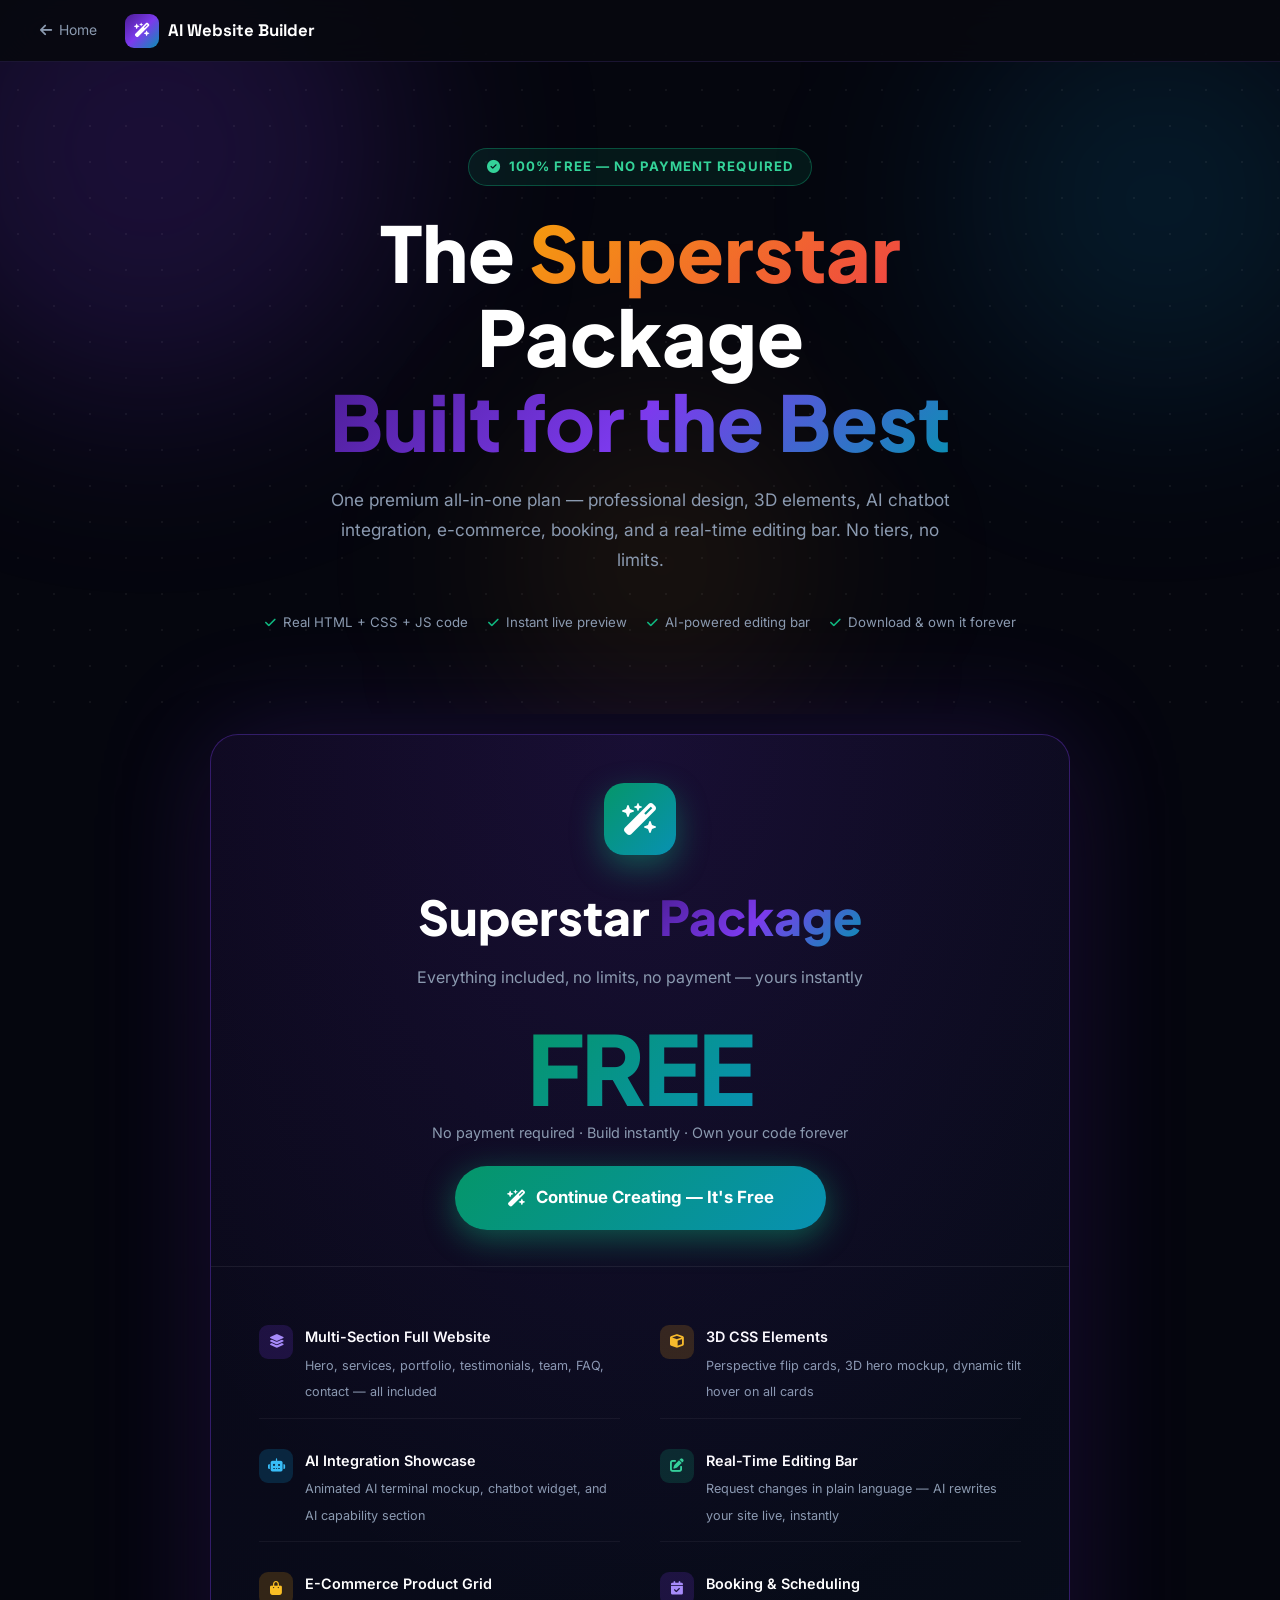
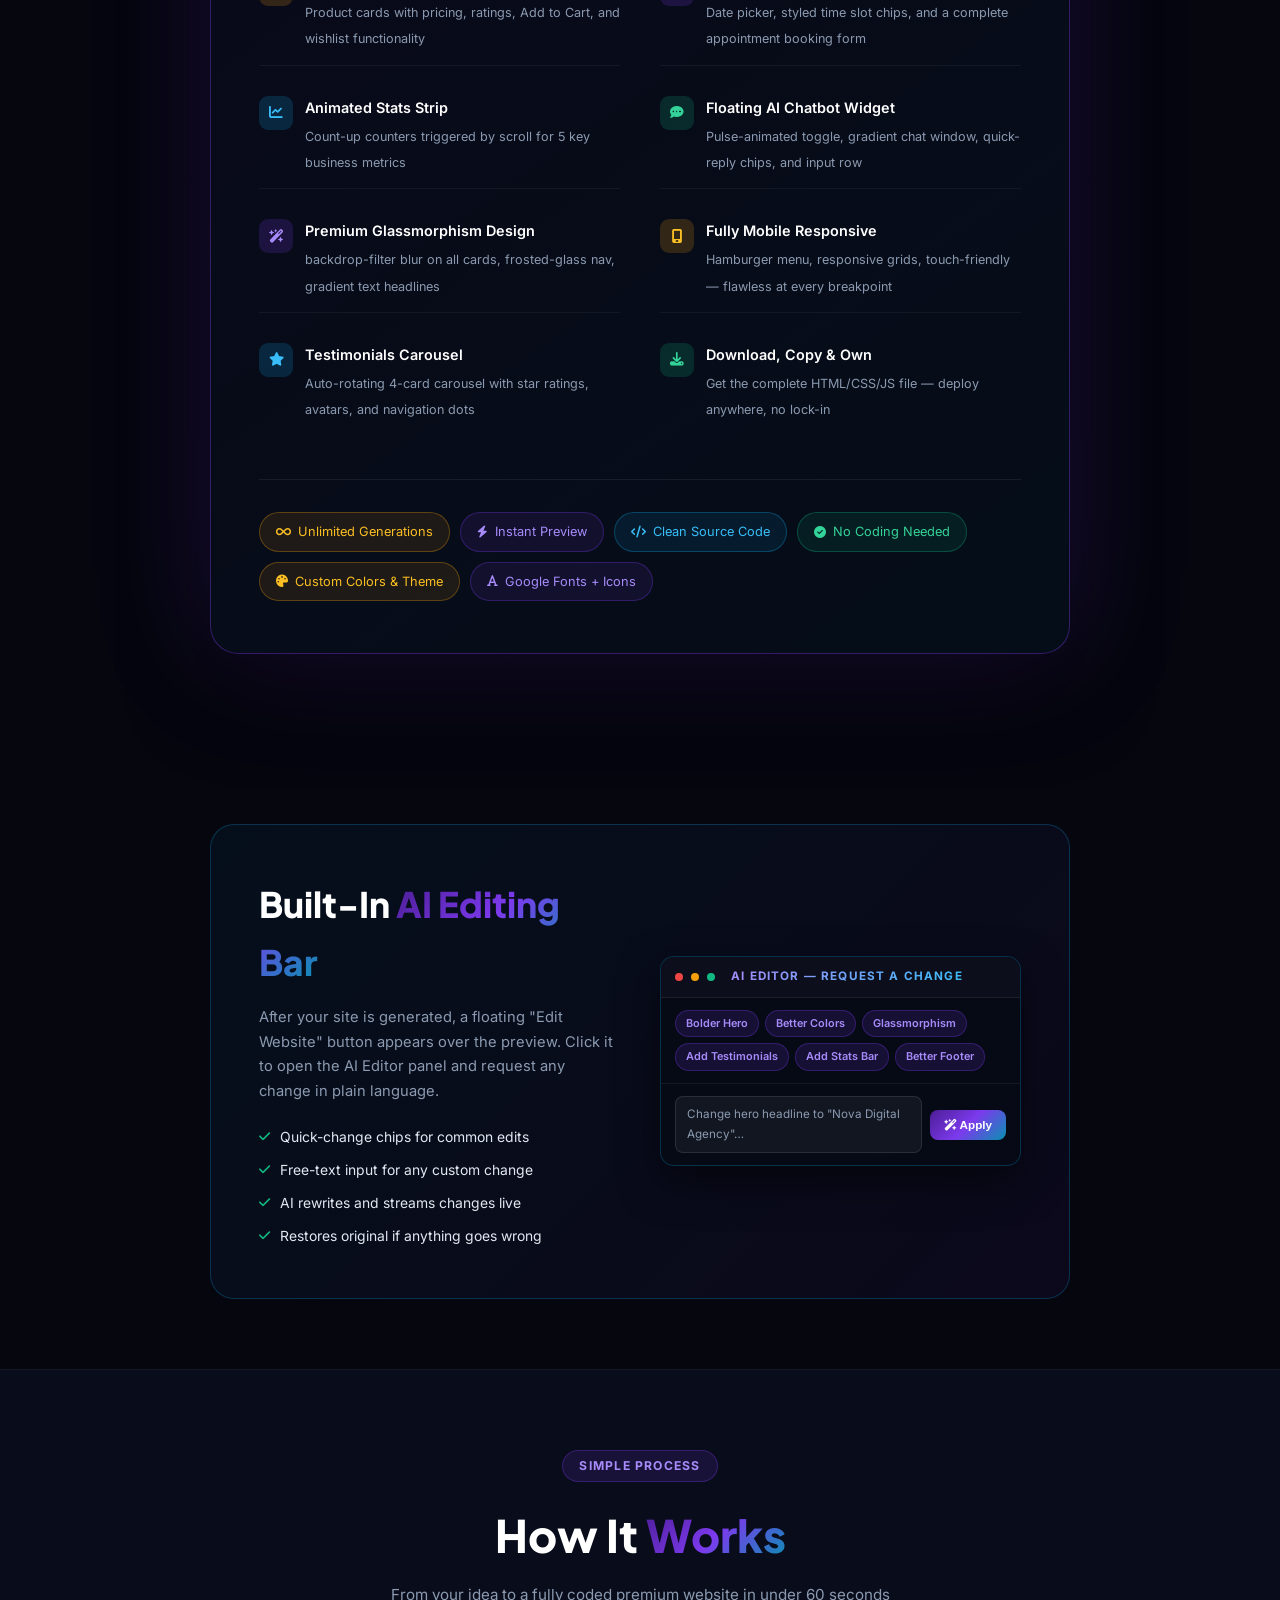
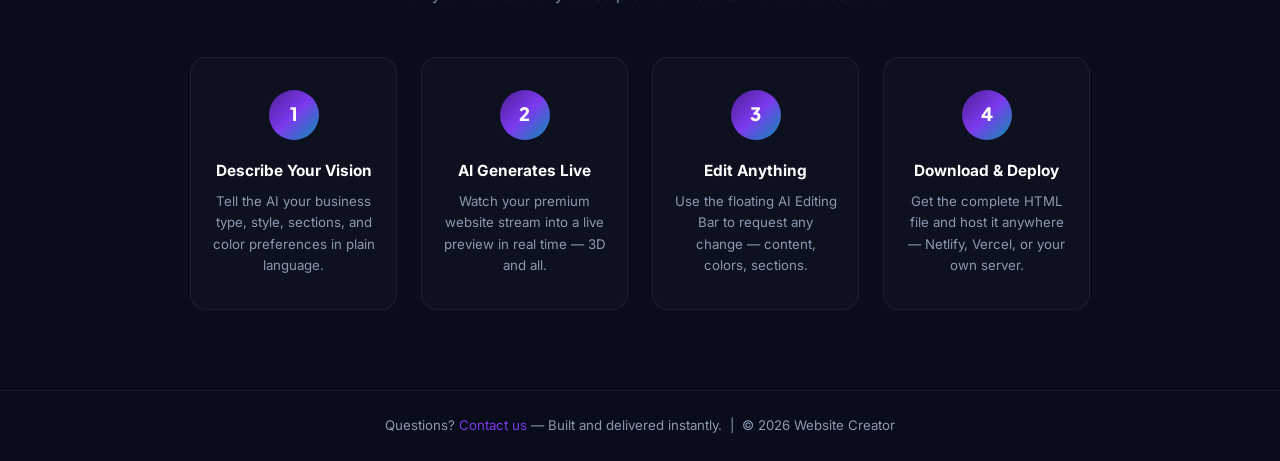
<file: build-pricing.html>
<!DOCTYPE html>
<html lang="en">
<head>
  <meta charset="UTF-8" />
  <meta name="viewport" content="width=device-width, initial-scale=1.0" />
  <title>Superstar Package – AI Website Builder</title>
  <link rel="stylesheet" href="style.css" />
  <link href="https://fonts.googleapis.com/css2?family=Inter:wght@300;400;500;600;700;800;900&family=Space+Grotesk:wght@400;500;600;700;800&family=Plus+Jakarta+Sans:wght@400;500;600;700;800;900&display=swap" rel="stylesheet" />
  <link rel="stylesheet" href="https://cdnjs.cloudflare.com/ajax/libs/font-awesome/6.5.0/css/all.min.css" />
  <style>
    :root {
      --bg:      #05060e;
      --bg2:     #090c1a;
      --card:    #0d1020;
      --border:  rgba(124,58,237,0.28);
      --primary: #7c3aed;
      --blue:    #0ea5e9;
      --green:   #10b981;
      --teal:    #06b6d4;
      --gold:    #f59e0b;
      --text:    #e2e8f0;
      --muted:   #8b9ab0;
      --white:   #fff;
      --grad:    linear-gradient(135deg, #4c1d95, #7c3aed, #0891b2);
      --grad-gold: linear-gradient(135deg, #f59e0b, #ef4444);
      --grad-free: linear-gradient(135deg, #059669, #0891b2);
      --radius:  16px;
      --tr:      0.25s cubic-bezier(0.4,0,0.2,1);
    }

    *, *::before, *::after { box-sizing: border-box; margin: 0; padding: 0; }
    html { scroll-behavior: smooth; }
    body {
      font-family: 'Inter', sans-serif;
      background: var(--bg);
      color: var(--text);
      min-height: 100vh;
      overflow-x: hidden;
    }

    /* ===== TOP NAV ===== */
    .bp-nav {
      position: fixed; top: 0; left: 0; right: 0; z-index: 100;
      height: 62px;
      background: rgba(7,8,15,0.9);
      backdrop-filter: blur(20px);
      -webkit-backdrop-filter: blur(20px);
      border-bottom: 1px solid rgba(139,92,246,0.15);
      display: flex; align-items: center; padding: 0 28px; gap: 16px;
    }
    .bp-back {
      display: flex; align-items: center; gap: 7px;
      color: var(--muted); font-size: 0.87rem;
      text-decoration: none; padding: 6px 12px;
      border-radius: 8px; transition: var(--tr); flex-shrink: 0;
    }
    .bp-back:hover { background: rgba(255,255,255,0.07); color: var(--text); }
    .bp-nav-brand {
      display: flex; align-items: center; gap: 9px;
      font-family: 'Space Grotesk', sans-serif;
      font-weight: 700; font-size: 1.05rem; color: var(--white);
      margin-right: auto;
    }
    .bp-brand-chip {
      width: 34px; height: 34px; border-radius: 9px;
      background: var(--grad);
      display: flex; align-items: center; justify-content: center;
      font-size: 0.9rem; color: #fff; flex-shrink: 0;
    }

    /* ===== HERO ===== */
    .bp-hero {
      padding: 148px 24px 80px;
      text-align: center;
      position: relative; overflow: hidden;
    }
    .bp-hero-orb {
      position: absolute; border-radius: 50%;
      filter: blur(100px); pointer-events: none;
    }
    .bp-hero-orb.a { width: 500px; height: 500px; background: rgba(124,58,237,0.18); top: -100px; left: -100px; animation: orb1 10s ease-in-out infinite; }
    .bp-hero-orb.b { width: 400px; height: 400px; background: rgba(14,165,233,0.13); top: 0; right: -80px; animation: orb2 13s ease-in-out infinite; }
    .bp-hero-orb.c { width: 300px; height: 300px; background: rgba(245,158,11,0.1); bottom: 0; left: 40%; animation: orb3 9s ease-in-out infinite; }
    @keyframes orb1 { 0%,100% { transform: translate(0,0) scale(1); } 50% { transform: translate(40px,30px) scale(1.1); } }
    @keyframes orb2 { 0%,100% { transform: translate(0,0) scale(1); } 50% { transform: translate(-30px,20px) scale(1.08); } }
    @keyframes orb3 { 0%,100% { transform: translate(0,0) scale(1); } 50% { transform: translate(20px,-25px) scale(1.05); } }

    .bp-hero-dot-grid {
      position: absolute; inset: 0; pointer-events: none;
      background-image: radial-gradient(circle, rgba(255,255,255,0.05) 1px, transparent 1px);
      background-size: 36px 36px;
    }
    .bp-hero-inner { position: relative; z-index: 2; max-width: 860px; margin: 0 auto; }

    .bp-tag {
      display: inline-flex; align-items: center; gap: 8px;
      background: rgba(16,185,129,0.1);
      border: 1px solid rgba(16,185,129,0.35);
      color: #34d399; border-radius: 50px;
      padding: 7px 18px; font-size: 0.82rem; font-weight: 700;
      text-transform: uppercase; letter-spacing: 0.08em;
      margin-bottom: 24px;
    }
    .bp-hero h1 {
      font-family: 'Plus Jakarta Sans', sans-serif;
      font-size: clamp(2.6rem, 6vw, 5rem);
      font-weight: 800; line-height: 1.1;
      color: var(--white); margin-bottom: 22px;
    }
    .bp-grad-text {
      background: var(--grad);
      -webkit-background-clip: text; -webkit-text-fill-color: transparent; background-clip: text;
    }
    .bp-gold-text {
      background: var(--grad-gold);
      -webkit-background-clip: text; -webkit-text-fill-color: transparent; background-clip: text;
    }
    .bp-hero p {
      color: var(--muted); font-size: 1.08rem; max-width: 620px;
      margin: 0 auto 38px; line-height: 1.72;
    }
    .bp-trust-row {
      display: flex; align-items: center; justify-content: center;
      gap: 20px; flex-wrap: wrap;
    }
    .bp-trust-item {
      display: flex; align-items: center; gap: 7px;
      font-size: 0.83rem; color: var(--muted);
    }
    .bp-trust-item i { color: var(--green); font-size: 0.76rem; }

    /* ===== SINGLE PLAN CARD ===== */
    .bp-plan-section { padding: 20px 24px 100px; }
    .bp-plan-wrap {
      max-width: 860px; margin: 0 auto;
      background: linear-gradient(145deg, rgba(76,29,149,0.1), rgba(8,145,178,0.06));
      border: 1px solid rgba(124,58,237,0.38);
      border-radius: 28px; overflow: hidden;
      box-shadow: 0 0 120px rgba(124,58,237,0.2), 0 40px 80px rgba(0,0,0,0.6);
      position: relative;
    }
    .bp-plan-wrap::before {
      content: '';
      position: absolute; inset: 0;
      background: radial-gradient(ellipse 70% 60% at 50% 0%, rgba(124,58,237,0.12), transparent);
      pointer-events: none;
    }

    /* Plan header */
    .bp-plan-header {
      padding: 48px 48px 36px; text-align: center;
      border-bottom: 1px solid rgba(255,255,255,0.07);
      position: relative;
    }
    .bp-crown-badge {
      display: inline-flex; align-items: center; justify-content: center;
      width: 72px; height: 72px; border-radius: 20px;
      background: var(--grad-gold);
      font-size: 2rem; color: #fff; margin-bottom: 22px;
      box-shadow: 0 12px 32px rgba(245,158,11,0.45);
      animation: crownFloat 3.5s ease-in-out infinite;
    }
    @keyframes crownFloat {
      0%,100% { transform: translateY(0) rotate(-2deg); }
      50%      { transform: translateY(-8px) rotate(2deg); }
    }
    .bp-plan-header h2 {
      font-family: 'Plus Jakarta Sans', sans-serif;
      font-size: clamp(2rem, 4vw, 3rem);
      font-weight: 800; color: var(--white); margin-bottom: 8px;
    }
    .bp-plan-sub { color: var(--muted); font-size: 1rem; margin-bottom: 28px; }
    .bp-price-row {
      display: flex; align-items: flex-start; justify-content: center;
      gap: 4px; margin-bottom: 10px;
    }
    .bp-price-sym { font-size: 1.6rem; font-weight: 700; color: var(--white); margin-top: 12px; }
    .bp-price-num {
      font-family: 'Plus Jakarta Sans', sans-serif;
      font-size: clamp(3.8rem, 8vw, 6rem);
      font-weight: 800; line-height: 1;
      background: var(--grad-gold);
      -webkit-background-clip: text; -webkit-text-fill-color: transparent; background-clip: text;
    }
    .bp-price-note { color: var(--muted); font-size: 0.9rem; margin-bottom: 6px; }
    .bp-old-price {
      display: inline-flex; align-items: center; gap: 8px;
      font-size: 0.85rem; color: var(--muted); margin-bottom: 28px;
    }
    .bp-old-price s { color: #f87171; }
    .bp-old-price span {
      background: rgba(16,185,129,0.15); border: 1px solid rgba(16,185,129,0.3);
      color: var(--green); padding: 2px 10px; border-radius: 50px;
      font-size: 0.78rem; font-weight: 700;
    }

    /* CTA button */
    .bp-cta-btn {
      display: inline-flex; align-items: center; gap: 10px;
      padding: 18px 52px; border-radius: 50px;
      background: var(--grad);
      color: #fff; font-family: inherit; font-size: 1.05rem; font-weight: 700;
      text-decoration: none; border: none; cursor: pointer;
      box-shadow: 0 8px 32px rgba(124,58,237,0.5);
      transition: transform 0.22s ease, box-shadow 0.22s ease;
    }
    .bp-cta-btn:hover { transform: translateY(-3px); box-shadow: 0 16px 44px rgba(124,58,237,0.7); }
    .bp-cta-btn:active { transform: scale(0.97); }

    /* Features body */
    .bp-plan-body { padding: 44px 48px 52px; }
    .bp-feat-grid {
      display: grid; grid-template-columns: 1fr 1fr;
      gap: 16px 40px; margin-bottom: 44px;
    }
    .bp-feat {
      display: flex; align-items: flex-start; gap: 12px;
      padding: 14px 0;
      border-bottom: 1px solid rgba(255,255,255,0.05);
    }
    .bp-feat:last-child, .bp-feat:nth-last-child(2):nth-child(odd) { border-bottom: none; }
    .bp-feat-icon {
      width: 34px; height: 34px; border-radius: 9px; flex-shrink: 0;
      display: flex; align-items: center; justify-content: center;
      font-size: 0.85rem;
    }
    .bp-feat-icon.purple { background: rgba(124,58,237,0.18); color: #a78bfa; }
    .bp-feat-icon.blue   { background: rgba(14,165,233,0.18);  color: #38bdf8; }
    .bp-feat-icon.green  { background: rgba(16,185,129,0.18);  color: #34d399; }
    .bp-feat-icon.gold   { background: rgba(245,158,11,0.18);  color: #fbbf24; }
    .bp-feat-text strong { display: block; font-size: 0.9rem; color: var(--white); font-weight: 600; margin-bottom: 2px; }
    .bp-feat-text span   { font-size: 0.79rem; color: var(--muted); line-height: 1.5; }

    /* Highlight chips row */
    .bp-chips-row {
      display: flex; flex-wrap: wrap; gap: 10px;
      padding-top: 32px; border-top: 1px solid rgba(255,255,255,0.07);
    }
    .bp-chip {
      display: flex; align-items: center; gap: 7px;
      padding: 8px 16px; border-radius: 50px;
      background: rgba(255,255,255,0.05);
      border: 1px solid rgba(255,255,255,0.1);
      font-size: 0.8rem; color: var(--text);
    }
    .bp-chip i { font-size: 0.75rem; }
    .bp-chip.gold-chip { background: rgba(245,158,11,0.1); border-color: rgba(245,158,11,0.3); color: #fbbf24; }
    .bp-chip.purple-chip { background: rgba(124,58,237,0.1); border-color: rgba(124,58,237,0.3); color: #a78bfa; }
    .bp-chip.green-chip { background: rgba(16,185,129,0.1); border-color: rgba(16,185,129,0.3); color: #34d399; }
    .bp-chip.blue-chip { background: rgba(14,165,233,0.1); border-color: rgba(14,165,233,0.3); color: #38bdf8; }

    /* ===== HOW IT WORKS ===== */
    .bp-how {
      padding: 80px 24px;
      background: var(--bg2);
      border-top: 1px solid rgba(255,255,255,0.05);
    }
    .bp-section-tag {
      display: inline-block;
      background: rgba(124,58,237,0.14); border: 1px solid rgba(124,58,237,0.3);
      color: #a78bfa; border-radius: 50px;
      padding: 5px 16px; font-size: 0.76rem; font-weight: 700;
      text-transform: uppercase; letter-spacing: 0.1em; margin-bottom: 16px;
    }
    .bp-section-title {
      font-family: 'Plus Jakarta Sans', sans-serif;
      font-size: clamp(1.8rem, 4vw, 2.8rem);
      font-weight: 800; color: var(--white); margin-bottom: 10px; text-align: center;
    }
    .bp-section-sub { color: var(--muted); font-size: 0.95rem; text-align: center; margin-bottom: 50px; }
    .bp-how-grid {
      display: grid; grid-template-columns: repeat(4, 1fr);
      gap: 24px; max-width: 900px; margin: 0 auto;
    }
    .bp-how-card {
      text-align: center; padding: 32px 20px;
      background: rgba(255,255,255,0.02);
      border: 1px solid rgba(255,255,255,0.06);
      border-radius: 16px;
      transition: var(--tr);
    }
    .bp-how-card:hover { background: rgba(124,58,237,0.06); border-color: rgba(124,58,237,0.25); transform: translateY(-4px); }
    .bp-how-num {
      width: 50px; height: 50px; border-radius: 50%;
      background: var(--grad);
      display: flex; align-items: center; justify-content: center;
      font-family: 'Plus Jakarta Sans', sans-serif; font-weight: 800; font-size: 1.15rem;
      color: #fff; margin: 0 auto 18px;
    }
    .bp-how-card h4 { font-weight: 700; color: var(--white); margin-bottom: 8px; font-size: 0.96rem; }
    .bp-how-card p  { color: var(--muted); font-size: 0.83rem; line-height: 1.62; }

    /* ===== EDITING BAR CALLOUT ===== */
    .bp-editor-callout {
      padding: 70px 24px;
      background: var(--bg);
    }
    .bp-editor-inner {
      max-width: 860px; margin: 0 auto;
      background: linear-gradient(135deg, rgba(14,165,233,0.06), rgba(124,58,237,0.06));
      border: 1px solid rgba(14,165,233,0.25);
      border-radius: 24px; padding: 50px 48px;
      display: grid; grid-template-columns: 1fr 1fr; gap: 40px; align-items: center;
    }
    .bp-editor-left h3 {
      font-family: 'Plus Jakarta Sans', sans-serif;
      font-size: clamp(1.5rem, 3vw, 2.2rem);
      font-weight: 800; color: var(--white); margin-bottom: 14px;
    }
    .bp-editor-left p { color: var(--muted); font-size: 0.92rem; line-height: 1.68; margin-bottom: 22px; }
    .bp-editor-bullets { display: flex; flex-direction: column; gap: 10px; }
    .bp-editor-bullet {
      display: flex; align-items: center; gap: 10px;
      font-size: 0.87rem; color: var(--text);
    }
    .bp-editor-bullet i { color: var(--green); font-size: 0.8rem; flex-shrink: 0; }
    .bp-editor-mockup {
      background: rgba(5,10,20,0.8);
      border: 1px solid rgba(14,165,233,0.25);
      border-radius: 14px; overflow: hidden;
      box-shadow: 0 16px 40px rgba(0,0,0,0.5);
    }
    .bp-mock-bar {
      padding: 10px 14px;
      background: rgba(13,15,28,0.95);
      border-bottom: 1px solid rgba(255,255,255,0.07);
      display: flex; align-items: center; gap: 8px;
    }
    .bp-mock-bar-title {
      font-size: 0.73rem; font-weight: 700; text-transform: uppercase;
      letter-spacing: 0.1em;
      background: linear-gradient(135deg, #a78bfa, #38bdf8);
      -webkit-background-clip: text; -webkit-text-fill-color: transparent; background-clip: text;
    }
    .bp-mock-dot { width: 8px; height: 8px; border-radius: 50%; }
    .bp-mock-dot.r { background: #ef4444; }
    .bp-mock-dot.y { background: #f59e0b; }
    .bp-mock-dot.g { background: #10b981; }
    .bp-mock-chips {
      padding: 12px 14px; display: flex; flex-wrap: wrap; gap: 6px;
      border-bottom: 1px solid rgba(255,255,255,0.06);
    }
    .bp-mock-chip {
      background: rgba(124,58,237,0.15);
      border: 1px solid rgba(124,58,237,0.3);
      color: #a78bfa; padding: 4px 10px; border-radius: 50px;
      font-size: 0.68rem; font-weight: 600;
    }
    .bp-mock-input-row {
      padding: 12px 14px; display: flex; gap: 8px; align-items: center;
    }
    .bp-mock-input {
      flex: 1; background: rgba(255,255,255,0.05);
      border: 1px solid rgba(255,255,255,0.1);
      border-radius: 8px; padding: 8px 11px;
      font-size: 0.73rem; color: var(--muted);
    }
    .bp-mock-apply {
      background: var(--grad); border: none; border-radius: 8px;
      color: #fff; padding: 8px 14px; font-size: 0.73rem; font-weight: 700; cursor: pointer;
    }


    /* ===== FOOTER ===== */
    .bp-footer {
      background: var(--bg2);
      border-top: 1px solid rgba(255,255,255,0.06);
      padding: 24px; text-align: center;
      color: var(--muted); font-size: 0.83rem;
    }
    .bp-footer a { color: var(--primary); text-decoration: none; }
    .bp-footer a:hover { text-decoration: underline; }

    /* ===== RESPONSIVE ===== */
    @media (max-width: 860px) {
      .bp-plan-body { padding: 36px 28px 44px; }
      .bp-plan-header { padding: 40px 28px 30px; }
      .bp-feat-grid { grid-template-columns: 1fr; gap: 0; }
      .bp-feat { border-bottom: 1px solid rgba(255,255,255,0.05) !important; }
      .bp-how-grid { grid-template-columns: repeat(2, 1fr); }
      .bp-editor-inner { grid-template-columns: 1fr; }
    }
    @media (max-width: 540px) {
      .bp-plan-header { padding: 32px 20px 26px; }
      .bp-plan-body   { padding: 28px 20px 36px; }
      .bp-how-grid    { grid-template-columns: 1fr; max-width: 360px; }
      .bp-editor-inner { padding: 32px 24px; }
      .bp-cta-btn { padding: 16px 36px; font-size: 0.97rem; }
    }
  </style>
</head>
<body>

  <!-- NAV -->
  <nav class="bp-nav">
    <a href="index.html" class="bp-back">
      <i class="fas fa-arrow-left"></i> Home
    </a>
    <div class="bp-nav-brand">
      <div class="bp-brand-chip"><i class="fas fa-wand-magic-sparkles"></i></div>
      AI Website Builder
    </div>
  </nav>

  <!-- HERO -->
  <section class="bp-hero">
    <div class="bp-hero-orb a"></div>
    <div class="bp-hero-orb b"></div>
    <div class="bp-hero-orb c"></div>
    <div class="bp-hero-dot-grid"></div>
    <div class="bp-hero-inner">
      <div class="bp-tag">
        <i class="fas fa-check-circle"></i>
        100% Free — No Payment Required
      </div>
      <h1>
        The <span class="bp-gold-text">Superstar</span> Package<br>
        <span class="bp-grad-text">Built for the Best</span>
      </h1>
      <p>
        One premium all-in-one plan — professional design, 3D elements, AI chatbot integration, e-commerce, booking, and a real-time editing bar. No tiers, no limits.
      </p>
      <div class="bp-trust-row">
        <div class="bp-trust-item"><i class="fas fa-check"></i> Real HTML + CSS + JS code</div>
        <div class="bp-trust-item"><i class="fas fa-check"></i> Instant live preview</div>
        <div class="bp-trust-item"><i class="fas fa-check"></i> AI-powered editing bar</div>
        <div class="bp-trust-item"><i class="fas fa-check"></i> Download &amp; own it forever</div>
      </div>
    </div>
  </section>

  <!-- SINGLE PLAN CARD -->
  <section class="bp-plan-section">
    <div class="bp-plan-wrap">

      <!-- Header -->
      <div class="bp-plan-header">
        <div class="bp-crown-badge" style="background:var(--grad-free);box-shadow:0 12px 32px rgba(16,185,129,0.4);"><i class="fas fa-wand-magic-sparkles"></i></div>
        <h2>Superstar <span class="bp-grad-text">Package</span></h2>
        <p class="bp-plan-sub">Everything included, no limits, no payment — yours instantly</p>
        <div class="bp-price-row" style="margin-bottom:6px;">
          <span class="bp-price-num" style="background:var(--grad-free);-webkit-background-clip:text;-webkit-text-fill-color:transparent;background-clip:text;letter-spacing:-2px;">FREE</span>
        </div>
        <p class="bp-price-note">No payment required · Build instantly · Own your code forever</p>
        <a href="workspace.html" class="bp-cta-btn" style="background:var(--grad-free);box-shadow:0 8px 32px rgba(16,185,129,0.45);text-decoration:none;display:inline-flex;margin-top:16px;">
          <i class="fas fa-wand-magic-sparkles"></i>
          Continue Creating — It's Free
        </a>
      </div>

      <!-- Features grid -->
      <div class="bp-plan-body">
        <div class="bp-feat-grid">
          <div class="bp-feat">
            <div class="bp-feat-icon purple"><i class="fas fa-layer-group"></i></div>
            <div class="bp-feat-text">
              <strong>Multi-Section Full Website</strong>
              <span>Hero, services, portfolio, testimonials, team, FAQ, contact — all included</span>
            </div>
          </div>
          <div class="bp-feat">
            <div class="bp-feat-icon gold"><i class="fas fa-cube"></i></div>
            <div class="bp-feat-text">
              <strong>3D CSS Elements</strong>
              <span>Perspective flip cards, 3D hero mockup, dynamic tilt hover on all cards</span>
            </div>
          </div>
          <div class="bp-feat">
            <div class="bp-feat-icon blue"><i class="fas fa-robot"></i></div>
            <div class="bp-feat-text">
              <strong>AI Integration Showcase</strong>
              <span>Animated AI terminal mockup, chatbot widget, and AI capability section</span>
            </div>
          </div>
          <div class="bp-feat">
            <div class="bp-feat-icon green"><i class="fas fa-pen-to-square"></i></div>
            <div class="bp-feat-text">
              <strong>Real-Time Editing Bar</strong>
              <span>Request changes in plain language — AI rewrites your site live, instantly</span>
            </div>
          </div>
          <div class="bp-feat">
            <div class="bp-feat-icon gold"><i class="fas fa-bag-shopping"></i></div>
            <div class="bp-feat-text">
              <strong>E-Commerce Product Grid</strong>
              <span>Product cards with pricing, ratings, Add to Cart, and wishlist functionality</span>
            </div>
          </div>
          <div class="bp-feat">
            <div class="bp-feat-icon purple"><i class="fas fa-calendar-check"></i></div>
            <div class="bp-feat-text">
              <strong>Booking &amp; Scheduling</strong>
              <span>Date picker, styled time slot chips, and a complete appointment booking form</span>
            </div>
          </div>
          <div class="bp-feat">
            <div class="bp-feat-icon blue"><i class="fas fa-chart-line"></i></div>
            <div class="bp-feat-text">
              <strong>Animated Stats Strip</strong>
              <span>Count-up counters triggered by scroll for 5 key business metrics</span>
            </div>
          </div>
          <div class="bp-feat">
            <div class="bp-feat-icon green"><i class="fas fa-comment-dots"></i></div>
            <div class="bp-feat-text">
              <strong>Floating AI Chatbot Widget</strong>
              <span>Pulse-animated toggle, gradient chat window, quick-reply chips, and input row</span>
            </div>
          </div>
          <div class="bp-feat">
            <div class="bp-feat-icon purple"><i class="fas fa-wand-magic-sparkles"></i></div>
            <div class="bp-feat-text">
              <strong>Premium Glassmorphism Design</strong>
              <span>backdrop-filter blur on all cards, frosted-glass nav, gradient text headlines</span>
            </div>
          </div>
          <div class="bp-feat">
            <div class="bp-feat-icon gold"><i class="fas fa-mobile-screen"></i></div>
            <div class="bp-feat-text">
              <strong>Fully Mobile Responsive</strong>
              <span>Hamburger menu, responsive grids, touch-friendly — flawless at every breakpoint</span>
            </div>
          </div>
          <div class="bp-feat">
            <div class="bp-feat-icon blue"><i class="fas fa-star"></i></div>
            <div class="bp-feat-text">
              <strong>Testimonials Carousel</strong>
              <span>Auto-rotating 4-card carousel with star ratings, avatars, and navigation dots</span>
            </div>
          </div>
          <div class="bp-feat">
            <div class="bp-feat-icon green"><i class="fas fa-download"></i></div>
            <div class="bp-feat-text">
              <strong>Download, Copy &amp; Own</strong>
              <span>Get the complete HTML/CSS/JS file — deploy anywhere, no lock-in</span>
            </div>
          </div>
        </div>

        <!-- Highlight chips -->
        <div class="bp-chips-row">
          <div class="bp-chip gold-chip"><i class="fas fa-infinity"></i> Unlimited Generations</div>
          <div class="bp-chip purple-chip"><i class="fas fa-bolt"></i> Instant Preview</div>
          <div class="bp-chip blue-chip"><i class="fas fa-code"></i> Clean Source Code</div>
          <div class="bp-chip green-chip"><i class="fas fa-check-circle"></i> No Coding Needed</div>
          <div class="bp-chip gold-chip"><i class="fas fa-palette"></i> Custom Colors &amp; Theme</div>
          <div class="bp-chip purple-chip"><i class="fas fa-font"></i> Google Fonts + Icons</div>
        </div>
      </div>

    </div><!-- /plan-wrap -->
  </section>

  <!-- EDITING BAR CALLOUT -->
  <section class="bp-editor-callout">
    <div class="bp-editor-inner">
      <div class="bp-editor-left">
        <h3>Built-In <span class="bp-grad-text">AI Editing Bar</span></h3>
        <p>
          After your site is generated, a floating "Edit Website" button appears over the preview.
          Click it to open the AI Editor panel and request any change in plain language.
        </p>
        <div class="bp-editor-bullets">
          <div class="bp-editor-bullet"><i class="fas fa-check"></i> Quick-change chips for common edits</div>
          <div class="bp-editor-bullet"><i class="fas fa-check"></i> Free-text input for any custom change</div>
          <div class="bp-editor-bullet"><i class="fas fa-check"></i> AI rewrites and streams changes live</div>
          <div class="bp-editor-bullet"><i class="fas fa-check"></i> Restores original if anything goes wrong</div>
        </div>
      </div>
      <div class="bp-editor-right">
        <div class="bp-editor-mockup">
          <div class="bp-mock-bar">
            <div class="bp-mock-dot r"></div>
            <div class="bp-mock-dot y"></div>
            <div class="bp-mock-dot g"></div>
            <span class="bp-mock-bar-title" style="margin-left:8px;">AI Editor — Request a Change</span>
          </div>
          <div class="bp-mock-chips">
            <div class="bp-mock-chip">Bolder Hero</div>
            <div class="bp-mock-chip">Better Colors</div>
            <div class="bp-mock-chip">Glassmorphism</div>
            <div class="bp-mock-chip">Add Testimonials</div>
            <div class="bp-mock-chip">Add Stats Bar</div>
            <div class="bp-mock-chip">Better Footer</div>
          </div>
          <div class="bp-mock-input-row">
            <div class="bp-mock-input">Change hero headline to "Nova Digital Agency"…</div>
            <button class="bp-mock-apply"><i class="fas fa-wand-magic-sparkles"></i> Apply</button>
          </div>
        </div>
      </div>
    </div>
  </section>

  <!-- HOW IT WORKS -->
  <section class="bp-how">
    <div style="text-align:center">
      <div class="bp-section-tag">Simple Process</div>
      <h2 class="bp-section-title">How It <span class="bp-grad-text">Works</span></h2>
      <p class="bp-section-sub">From your idea to a fully coded premium website in under 60 seconds</p>
    </div>
    <div class="bp-how-grid">
      <div class="bp-how-card">
        <div class="bp-how-num">1</div>
        <h4>Describe Your Vision</h4>
        <p>Tell the AI your business type, style, sections, and color preferences in plain language.</p>
      </div>
      <div class="bp-how-card">
        <div class="bp-how-num">2</div>
        <h4>AI Generates Live</h4>
        <p>Watch your premium website stream into a live preview in real time — 3D and all.</p>
      </div>
      <div class="bp-how-card">
        <div class="bp-how-num">3</div>
        <h4>Edit Anything</h4>
        <p>Use the floating AI Editing Bar to request any change — content, colors, sections.</p>
      </div>
      <div class="bp-how-card">
        <div class="bp-how-num">4</div>
        <h4>Download &amp; Deploy</h4>
        <p>Get the complete HTML file and host it anywhere — Netlify, Vercel, or your own server.</p>
      </div>
    </div>
  </section>

  <!-- FOOTER -->
  <div class="bp-footer">
    <p>Questions? <a href="index.html#contact">Contact us</a> — Built and delivered instantly. &nbsp;|&nbsp; &copy; 2026 Website Creator</p>
  </div>


</body>
</html>
</file>
<file: style.css>
/* ========================================================
   PREMIUM CORPORATE DESIGN SYSTEM
   Palette: Deep Navy · Gold · Royal Blue
======================================================== */
*, *::before, *::after { box-sizing: border-box; margin: 0; padding: 0; }

:root {
  /* — Backgrounds — */
  --bg:    #06080f;
  --bg2:   #080d1b;
  --bg3:   #0b1120;
  --card:  #0f1829;

  /* — Brand — */
  --gold:       #c9a96e;
  --gold-lt:    #e4c89a;
  --gold-dark:  #a8854a;
  --blue:       #4f7ef7;
  --blue-lt:    #7fa3ff;
  --cyan:       #06b6d4;
  --green:      #22c55e;
  --red:        #ef4444;

  /* — Gradients — */
  --grad-gold:   linear-gradient(135deg, #c9a96e, #e4c89a);
  --grad-blue:   linear-gradient(135deg, #4f7ef7, #06b6d4);
  --grad-royal:  linear-gradient(135deg, #4f7ef7, #c9a96e);
  --grad-purple: linear-gradient(135deg, #7c3aed, #a78bfa);

  /* — Aliases (keep names that service pages reference) — */
  --primary:      #4f7ef7;
  --primary-dark: #3362e0;
  --accent:       #06b6d4;

  /* — Text — */
  --text:       #edf0f8;
  --text-muted: #7c8599;
  --white:      #ffffff;

  /* — Borders — */
  --border:       rgba(255,255,255,0.07);
  --border-gold:  rgba(201,169,110,0.2);
  --card-border:  rgba(255,255,255,0.07);

  /* — UI — */
  --radius:    18px;
  --radius-sm: 10px;
  --transition: 0.28s cubic-bezier(0.4,0,0.2,1);
  --shadow:     0 16px 48px rgba(0,0,0,0.5);
  --shadow-sm:  0 6px 20px rgba(0,0,0,0.35);
  --glow:       0 0 40px rgba(79,126,247,0.2);
  --glow-gold:  0 0 40px rgba(201,169,110,0.2);
}

html { scroll-behavior: smooth; font-size: 16px; }

body {
  font-family: 'Inter', sans-serif;
  background: var(--bg);
  color: var(--text);
  line-height: 1.65;
  overflow-x: hidden;
  -webkit-font-smoothing: antialiased;
  -moz-osx-font-smoothing: grayscale;
}

a { text-decoration: none; color: inherit; }
ul { list-style: none; }
img, video { max-width: 100%; display: block; }

.container {
  width: 100%;
  max-width: 1240px;
  margin: 0 auto;
  padding: 0 24px;
}

/* ===== GRADIENT TEXT ===== */
.gradient-text {
  background: var(--grad-royal);
  -webkit-background-clip: text;
  -webkit-text-fill-color: transparent;
  background-clip: text;
}
.gold-text {
  background: var(--grad-gold);
  -webkit-background-clip: text;
  -webkit-text-fill-color: transparent;
  background-clip: text;
}

/* ===== BUTTONS ===== */
.btn {
  display: inline-flex;
  align-items: center;
  gap: 9px;
  padding: 14px 30px;
  border-radius: 50px;
  font-weight: 700;
  font-size: 0.93rem;
  cursor: pointer;
  border: none;
  transition: var(--transition);
  text-decoration: none;
  white-space: nowrap;
  letter-spacing: 0.01em;
}
.btn:active { transform: scale(0.97) !important; }

.btn-primary {
  background: var(--grad-blue);
  color: var(--white);
  box-shadow: 0 6px 24px rgba(79,126,247,0.4);
}
.btn-primary:hover { transform: translateY(-2px); box-shadow: 0 10px 32px rgba(79,126,247,0.55); }

.btn-outline {
  background: transparent;
  color: var(--white);
  border: 1.5px solid rgba(255,255,255,0.25);
}
.btn-outline:hover { background: rgba(255,255,255,0.07); border-color: rgba(255,255,255,0.5); transform: translateY(-2px); }

.btn-gold {
  background: var(--grad-gold);
  color: #1a1000;
  font-weight: 800;
  box-shadow: 0 6px 24px rgba(201,169,110,0.45);
}
.btn-gold:hover { transform: translateY(-2px); box-shadow: 0 10px 32px rgba(201,169,110,0.6); }

.btn-full { width: 100%; justify-content: center; }

.btn-whatsapp {
  display: flex; align-items: center; justify-content: center; gap: 9px;
  background: #25d366; color: #fff; border: none;
  padding: 14px 28px; border-radius: 50px;
  font-size: 0.95rem; font-weight: 700; cursor: pointer;
  text-decoration: none;
  transition: transform 0.2s, box-shadow 0.2s;
  box-shadow: 0 5px 22px rgba(37,211,102,0.35);
  margin-top: 10px;
}
.btn-whatsapp:hover { background: #1ebe5d; transform: translateY(-2px); box-shadow: 0 10px 30px rgba(37,211,102,0.5); }

/* ===== FOLLOW WIDGET ===== */
.follow-widget {
  display: inline-flex; align-items: center; gap: 14px;
  background: rgba(255,255,255,0.04);
  border: 1px solid rgba(255,255,255,0.1);
  border-radius: 50px;
  padding: 10px 16px 10px 10px;
  backdrop-filter: blur(14px);
  margin-top: 24px;
  transition: border-color var(--transition), box-shadow var(--transition);
}
.follow-widget:hover { border-color: var(--border-gold); box-shadow: var(--glow-gold); }
.follow-avatar {
  width: 42px; height: 42px; border-radius: 50%;
  background: var(--grad-gold);
  display: flex; align-items: center; justify-content: center;
  font-size: 1rem; font-weight: 700; color: #1a1000; flex-shrink: 0;
}
.follow-info { display: flex; flex-direction: column; gap: 1px; }
.follow-name  { font-weight: 700; font-size: 0.88rem; color: var(--white); }
.follow-count { font-size: 0.76rem; color: var(--text-muted); }
.follow-count strong { color: var(--gold); font-weight: 700; }
.follow-btn {
  display: inline-flex; align-items: center; gap: 7px;
  padding: 9px 20px; border-radius: 50px;
  font-weight: 700; font-size: 0.85rem;
  cursor: pointer; border: 1.5px solid var(--gold);
  background: transparent; color: var(--gold);
  transition: all 0.3s cubic-bezier(0.4,0,0.2,1);
  white-space: nowrap; flex-shrink: 0;
}
.follow-btn:hover:not(.following) {
  background: var(--gold); color: #1a1000;
  transform: scale(1.04); box-shadow: 0 4px 18px rgba(201,169,110,0.5);
}
.follow-btn.following {
  background: var(--grad-gold);
  border-color: transparent; color: #1a1000;
  box-shadow: 0 4px 20px rgba(201,169,110,0.5); cursor: default;
}
@keyframes followPop { 0%{transform:scale(1)} 50%{transform:scale(1.12)} 100%{transform:scale(1)} }
.follow-btn.pop { animation: followPop 0.35s cubic-bezier(0.4,0,0.2,1); }
@media (max-width:480px) {
  .follow-widget { gap:10px; padding:8px 12px 8px 8px; }
  .follow-avatar { width:36px; height:36px; font-size:0.9rem; }
  .follow-btn { padding:8px 14px; font-size:0.8rem; }
}

/* ===== NAVBAR FOLLOW WIDGET ===== */
.nav-left { display: flex; align-items: center; gap: 14px; }
.nav-follow-widget {
  display: inline-flex; align-items: center; gap: 10px;
  background: rgba(255,255,255,0.04);
  border: 1px solid rgba(255,255,255,0.09);
  border-radius: 50px;
  padding: 5px 12px 5px 6px;
  backdrop-filter: blur(14px);
  transition: border-color var(--transition), box-shadow var(--transition);
}
.nav-follow-widget:hover { border-color: var(--border-gold); box-shadow: 0 0 20px rgba(201,169,110,0.1); }
.nav-follow-avatar {
  width: 28px; height: 28px; border-radius: 50%;
  background: var(--grad-gold);
  display: flex; align-items: center; justify-content: center;
  font-size: 0.6rem; font-weight: 800; color: #1a1000; flex-shrink: 0;
  font-family: 'Space Grotesk', sans-serif; letter-spacing: 0.3px;
}
.nav-follow-widget .follow-info { gap: 0; }
.nav-follow-widget .follow-name  { font-size: 0.78rem; }
.nav-follow-widget .follow-count { font-size: 0.68rem; }
.nav-follow-widget .follow-btn   { padding: 5px 13px; font-size: 0.77rem; }
@media (max-width:768px) {
  .nav-follow-widget .nav-follow-avatar { display:none; }
  .nav-follow-widget .follow-name { display:none; }
  .nav-follow-widget { padding:5px 10px; gap:7px; }
  .nav-follow-widget .follow-btn { padding:5px 11px; font-size:0.74rem; }
  .nav-left { gap:8px; }
}
@media (max-width:420px) {
  .nav-follow-widget { padding:4px 8px; gap:5px; }
  .nav-follow-widget .follow-count { font-size:0.63rem; }
  .nav-follow-widget .follow-btn { padding:4px 9px; font-size:0.7rem; gap:4px; }
  .nav-logo { font-size:1.05rem; }
  .logo-icon { width:34px; height:34px; font-size:0.7rem; }
}
@media (max-width:360px) {
  #followText { display:none; }
  .nav-follow-widget .follow-btn { padding:5px 9px; }
  .logo-text { display:none; }
}

/* ===== SECTION HEADER ===== */
.section-header { text-align: center; margin-bottom: 64px; }
.section-tag {
  display: inline-block;
  background: rgba(201,169,110,0.1);
  color: var(--gold);
  border: 1px solid rgba(201,169,110,0.28);
  border-radius: 50px;
  padding: 6px 20px;
  font-size: 0.75rem;
  font-weight: 700;
  letter-spacing: 0.14em;
  text-transform: uppercase;
  margin-bottom: 16px;
}
.section-title {
  font-family: 'Plus Jakarta Sans', 'Space Grotesk', sans-serif;
  font-size: clamp(2rem, 5vw, 3.2rem);
  font-weight: 800;
  margin-bottom: 16px;
  line-height: 1.15;
  color: var(--white);
}
.section-sub {
  color: var(--text-muted);
  font-size: 1rem;
  max-width: 540px;
  margin: 0 auto;
  line-height: 1.7;
}
.section-desc {
  color: var(--text-muted);
  font-size: 0.93rem;
  max-width: 760px;
  margin: 18px auto 0;
  line-height: 1.8;
  opacity: 0.9;
}

/* ===== NAVBAR ===== */
.navbar {
  position: fixed; top: 0; left: 0; right: 0; z-index: 1000;
  padding: 16px 0;
  background: transparent;
  transition: background var(--transition), backdrop-filter var(--transition), padding var(--transition), box-shadow var(--transition);
}
.navbar.scrolled {
  background: rgba(6,8,15,0.92);
  backdrop-filter: blur(24px);
  -webkit-backdrop-filter: blur(24px);
  box-shadow: 0 1px 0 rgba(255,255,255,0.06), 0 8px 32px rgba(0,0,0,0.5);
  padding: 10px 0;
}
.nav-container {
  display: flex; align-items: center;
  justify-content: space-between;
  padding: 0 24px;
  max-width: 1240px;
  margin: 0 auto;
}
.nav-logo {
  display: flex; align-items: center; gap: 10px;
  font-family: 'Plus Jakarta Sans', 'Space Grotesk', sans-serif;
  font-weight: 800; font-size: 1.22rem; color: var(--white);
}
.logo-icon {
  width: 38px; height: 38px;
  background: var(--grad-gold);
  border-radius: 10px;
  display: flex; align-items: center; justify-content: center;
  font-size: 0.78rem; font-weight: 800; color: #1a1000;
  font-family: 'Space Grotesk', sans-serif;
  letter-spacing: 0.5px; flex-shrink: 0;
}
.logo-text { letter-spacing: -0.3px; }
.logo-accent {
  background: var(--grad-gold);
  -webkit-background-clip: text; -webkit-text-fill-color: transparent; background-clip: text;
}
.nav-links { display: flex; align-items: center; gap: 4px; }
.nav-link {
  padding: 8px 16px; border-radius: 8px;
  font-size: 0.88rem; font-weight: 500;
  color: rgba(255,255,255,0.75); transition: var(--transition);
  letter-spacing: 0.01em;
}
.nav-link:hover { color: var(--white); background: rgba(255,255,255,0.07); }
.nav-link.active { color: var(--gold); }
.nav-cta {
  background: var(--grad-gold);
  color: #1a1000 !important;
  padding: 10px 22px;
  border-radius: 50px;
  font-weight: 800;
  font-size: 0.86rem;
  letter-spacing: 0.02em;
}
.nav-cta:hover {
  transform: translateY(-1px);
  box-shadow: 0 6px 20px rgba(201,169,110,0.45);
  background: var(--grad-gold) !important;
}
.nav-toggle {
  display: none; flex-direction: column; gap: 5px;
  cursor: pointer; background: none; border: none; padding: 6px;
}
.nav-toggle span {
  display: block; width: 24px; height: 2px;
  background: var(--white); border-radius: 2px; transition: var(--transition);
}
.nav-toggle.active span:nth-child(1) { transform: rotate(45deg) translate(5px,5px); }
.nav-toggle.active span:nth-child(2) { opacity: 0; }
.nav-toggle.active span:nth-child(3) { transform: rotate(-45deg) translate(5px,-5px); }

/* ===== HERO ===== */
.hero {
  position: relative; min-height: 100vh;
  display: flex; align-items: center; justify-content: center; overflow: hidden;
}
.hero-video-wrap {
  position: absolute; inset: 0; z-index: 0;
  background: linear-gradient(135deg, var(--bg) 0%, #0d1630 50%, var(--bg) 100%);
}
.hero-video { width: 100%; height: 100%; object-fit: cover; object-position: center; }
.hero-overlay {
  position: absolute; inset: 0;
  background:
    radial-gradient(ellipse at center, rgba(6,8,15,0.15) 0%, rgba(6,8,15,0.72) 70%),
    linear-gradient(to bottom, rgba(6,8,15,0.55) 0%, rgba(6,8,15,0.2) 50%, rgba(6,8,15,0.88) 100%);
}
.hero-content {
  position: relative; z-index: 1; text-align: center;
  padding: 110px 24px 90px; max-width: 880px; margin: 0 auto;
}
@keyframes heroFadeUp {
  from { opacity:0; transform:translateY(36px); }
  to   { opacity:1; transform:translateY(0); }
}
@keyframes heroFadeIn { from { opacity:0; } to { opacity:1; } }
.hero-badge   { animation: heroFadeUp 0.8s ease both; }
.hero-title   { animation: heroFadeUp 0.8s ease 0.15s both; }
.hero-tagline { animation: heroFadeUp 0.8s ease 0.3s both; }
.hero-stats   { animation: heroFadeUp 0.8s ease 0.45s both; }
.hero-actions { animation: heroFadeUp 0.8s ease 0.6s both; }
.hero-scroll-hint { animation: heroFadeIn 1s ease 1.1s both; }

.hero-badge {
  display: inline-flex; align-items: center; gap: 7px;
  background: rgba(201,169,110,0.12);
  border: 1px solid rgba(201,169,110,0.35);
  color: var(--gold-lt);
  border-radius: 50px; padding: 8px 22px;
  font-size: 0.82rem; font-weight: 600; margin-bottom: 28px;
  backdrop-filter: blur(12px); letter-spacing: 0.04em;
}
.hero-title {
  font-family: 'Plus Jakarta Sans', 'Space Grotesk', sans-serif;
  font-size: clamp(1.9rem, 5.5vw, 4.2rem);
  font-weight: 800; line-height: 1.1;
  color: var(--white); margin-bottom: 22px; letter-spacing: -0.5px;
}
.hero-name { font-weight: 900; letter-spacing: -0.8px; }
.hero-tagline {
  font-size: clamp(0.98rem, 2.5vw, 1.18rem);
  color: rgba(255,255,255,0.72); max-width: 600px;
  margin: 0 auto 40px; line-height: 1.75;
}
.hero-actions {
  display: flex; gap: 14px;
  justify-content: center; flex-wrap: wrap; margin-top: 36px;
}
.hero-stats {
  display: inline-flex; align-items: center; justify-content: center;
  background: rgba(255,255,255,0.04);
  backdrop-filter: blur(16px);
  border: 1px solid rgba(255,255,255,0.09);
  border-radius: 16px; padding: 22px 36px;
}
.stat { display: flex; flex-direction: column; align-items: center; padding: 0 30px; }
.stat-num {
  font-family: 'Plus Jakarta Sans', 'Space Grotesk', sans-serif;
  font-size: 1.9rem; font-weight: 800;
  background: var(--grad-royal);
  -webkit-background-clip: text; -webkit-text-fill-color: transparent; background-clip: text;
}
.stat-label {
  font-size: 0.74rem; color: rgba(255,255,255,0.5);
  text-transform: uppercase; letter-spacing: 0.1em; margin-top: 2px;
}
.stat-divider { width: 1px; height: 44px; background: rgba(255,255,255,0.1); }
.hero-scroll-hint {
  position: absolute; bottom: 30px; left: 50%;
  transform: translateX(-50%);
  display: flex; flex-direction: column; align-items: center; gap: 8px;
  color: rgba(255,255,255,0.4); font-size: 0.72rem; letter-spacing: 0.1em; z-index: 1;
}
.scroll-arrow { animation: bounce 2s ease-in-out infinite; font-size: 0.9rem; }
@keyframes bounce { 0%,100%{transform:translateY(0)} 50%{transform:translateY(7px)} }

/* ===== TRUST STRIP ===== */
.trust-strip {
  padding: 0;
  background: var(--bg2);
  border-top: 1px solid var(--border);
  border-bottom: 1px solid var(--border);
}
.trust-inner {
  max-width: 1240px; margin: 0 auto;
  padding: 0 24px;
  display: grid; grid-template-columns: repeat(5, 1fr);
  gap: 0;
}
.trust-item {
  display: flex; flex-direction: column; align-items: center; justify-content: center;
  text-align: center; padding: 36px 20px;
  border-right: 1px solid var(--border);
  position: relative;
}
.trust-item:last-child { border-right: none; }
.trust-num {
  font-family: 'Plus Jakarta Sans', 'Space Grotesk', sans-serif;
  font-size: 2.4rem; font-weight: 800; line-height: 1;
  background: var(--grad-gold);
  -webkit-background-clip: text; -webkit-text-fill-color: transparent; background-clip: text;
  margin-bottom: 4px;
}
.trust-label {
  font-size: 0.78rem; color: var(--text-muted);
  text-transform: uppercase; letter-spacing: 0.1em; font-weight: 500;
}

/* ===== SERVICES ===== */
.services {
  padding: 110px 0;
  background: var(--bg);
  position: relative;
}
.services::before {
  content: '';
  position: absolute; top: 0; left: 0; right: 0; height: 1px;
  background: linear-gradient(90deg, transparent, var(--border-gold), transparent);
}
.services-grid {
  display: grid;
  grid-template-columns: repeat(4, 1fr);
  gap: 22px;
}
.service-card {
  background: rgba(255,255,255,0.03);
  backdrop-filter: blur(20px);
  -webkit-backdrop-filter: blur(20px);
  border: 1px solid rgba(255,255,255,0.07);
  border-radius: var(--radius);
  padding: 36px 28px;
  transition: var(--transition);
  position: relative; overflow: hidden;
}
.service-card::before {
  content: ''; position: absolute;
  top: 0; left: 0; right: 0; height: 2px;
  background: var(--grad-gold); opacity: 0;
  transition: opacity var(--transition);
}
.service-card::after {
  content: ''; position: absolute;
  inset: 0; border-radius: inherit;
  background: radial-gradient(ellipse at top, rgba(201,169,110,0.06), transparent 70%);
  opacity: 0; transition: opacity var(--transition);
}
.service-card:hover {
  transform: translateY(-8px);
  border-color: rgba(201,169,110,0.25);
  box-shadow: 0 24px 56px rgba(0,0,0,0.5), var(--glow-gold);
}
.service-card:hover::before { opacity: 1; }
.service-card:hover::after  { opacity: 1; }
.featured-card {
  border-color: rgba(201,169,110,0.2);
  background: linear-gradient(145deg, rgba(201,169,110,0.05), rgba(255,255,255,0.02));
}
.card-badge {
  position: absolute; top: 16px; right: 16px;
  background: var(--grad-gold); color: #1a1000;
  font-size: 0.7rem; font-weight: 800;
  padding: 4px 12px; border-radius: 50px;
  text-transform: uppercase; letter-spacing: 0.07em;
}
.service-icon-wrap {
  width: 58px; height: 58px; border-radius: 14px;
  background: rgba(201,169,110,0.1);
  display: flex; align-items: center; justify-content: center;
  margin-bottom: 22px; font-size: 1.4rem; color: var(--gold);
  border: 1px solid rgba(201,169,110,0.2);
  transition: var(--transition);
}
.service-card:hover .service-icon-wrap {
  background: rgba(201,169,110,0.18);
  box-shadow: 0 0 24px rgba(201,169,110,0.2);
}
.service-card h3 {
  font-family: 'Plus Jakarta Sans', 'Space Grotesk', sans-serif;
  font-size: 1.12rem; font-weight: 700;
  margin-bottom: 12px; color: var(--white);
}
.service-card p { color: var(--text-muted); font-size: 0.88rem; margin-bottom: 22px; line-height: 1.7; }
.service-list { margin-bottom: 26px; }
.service-list li {
  display: flex; align-items: center; gap: 9px;
  color: var(--text-muted); font-size: 0.86rem; padding: 5px 0;
  border-bottom: 1px solid rgba(255,255,255,0.04);
}
.service-list li:last-child { border-bottom: none; }
.service-list li i { color: var(--gold); font-size: 0.72rem; flex-shrink: 0; }
.service-btn {
  display: inline-flex; align-items: center; gap: 6px;
  color: var(--gold); font-weight: 600; font-size: 0.88rem;
  transition: var(--transition);
}
.service-btn:hover { gap: 10px; }
.service-cta-btn {
  display: block; margin-top: 14px;
  padding: 13px 20px;
  background: rgba(201,169,110,0.1);
  border: 1px solid rgba(201,169,110,0.25);
  color: var(--gold);
  border-radius: 50px; font-weight: 700;
  font-size: 0.86rem; text-align: center;
  transition: var(--transition); letter-spacing: 0.02em;
}
.service-cta-btn:hover {
  background: var(--grad-gold); color: #1a1000;
  border-color: transparent;
  box-shadow: 0 8px 28px rgba(201,169,110,0.4);
  transform: translateY(-2px);
}

/* ===== PROCESS SECTION ===== */
.process-section {
  padding: 100px 0;
  background: var(--bg2);
  border-top: 1px solid var(--border);
  border-bottom: 1px solid var(--border);
}
.process-grid {
  display: grid; grid-template-columns: repeat(4, 1fr);
  gap: 2px; margin-top: 0;
  position: relative;
}
.process-grid::before {
  content: ''; position: absolute;
  top: 42px; left: 12%; right: 12%; height: 1px;
  background: linear-gradient(90deg, transparent, var(--border-gold), var(--border-gold), transparent);
  z-index: 0;
}
.process-card {
  text-align: center; padding: 40px 28px;
  position: relative; z-index: 1;
}
.process-num {
  width: 56px; height: 56px; border-radius: 50%;
  background: rgba(201,169,110,0.1);
  border: 1px solid rgba(201,169,110,0.3);
  display: flex; align-items: center; justify-content: center;
  font-family: 'Plus Jakarta Sans', sans-serif; font-weight: 800;
  font-size: 1.1rem; color: var(--gold);
  margin: 0 auto 22px;
  transition: var(--transition);
}
.process-card:hover .process-num {
  background: var(--grad-gold); color: #1a1000;
  border-color: transparent; box-shadow: 0 4px 20px rgba(201,169,110,0.4);
}
.process-card h4 {
  font-family: 'Space Grotesk', sans-serif;
  font-weight: 700; font-size: 1rem; color: var(--white); margin-bottom: 10px;
}
.process-card p { color: var(--text-muted); font-size: 0.86rem; line-height: 1.65; }

/* ===== PRICING ===== */
.pricing {
  padding: 110px 0;
  background: var(--bg);
}
.pricing-grid {
  display: grid;
  grid-template-columns: repeat(auto-fill, minmax(260px, 1fr));
  gap: 24px; align-items: center;
}
.pricing-card {
  background: rgba(255,255,255,0.03);
  backdrop-filter: blur(20px);
  border: 1px solid rgba(255,255,255,0.07);
  border-radius: var(--radius);
  padding: 40px 30px; text-align: center;
  transition: var(--transition); position: relative;
}
.pricing-card:hover { transform: translateY(-6px); box-shadow: var(--shadow); border-color: rgba(201,169,110,0.2); }
.popular-plan {
  background: linear-gradient(145deg, rgba(201,169,110,0.08), rgba(255,255,255,0.02));
  border-color: rgba(201,169,110,0.35);
  transform: scale(1.04);
  box-shadow: 0 0 60px rgba(201,169,110,0.12);
}
.popular-plan:hover { transform: scale(1.04) translateY(-6px); }
.popular-badge {
  position: absolute; top: -14px; left: 50%;
  transform: translateX(-50%);
  background: var(--grad-gold); color: #1a1000;
  font-size: 0.74rem; font-weight: 800;
  padding: 5px 18px; border-radius: 50px; white-space: nowrap;
  letter-spacing: 0.06em;
}
.plan-name {
  font-family: 'Plus Jakarta Sans', sans-serif;
  font-size: 0.78rem; font-weight: 800; color: var(--gold);
  text-transform: uppercase; letter-spacing: 0.16em; margin-bottom: 14px;
}
.plan-price {
  font-family: 'Plus Jakarta Sans', 'Space Grotesk', sans-serif;
  font-size: 3.2rem; font-weight: 800; color: var(--white);
  margin-bottom: 6px; line-height: 1;
}
.currency { font-size: 1.4rem; vertical-align: super; font-weight: 600; }
.plan-desc { color: var(--text-muted); font-size: 0.87rem; margin-bottom: 30px; line-height: 1.6; }
.plan-features { text-align: left; margin-bottom: 30px; }
.plan-features li {
  display: flex; align-items: center; gap: 10px;
  padding: 8px 0; font-size: 0.88rem;
  border-bottom: 1px solid rgba(255,255,255,0.05);
}
.plan-features li:last-child { border-bottom: none; }
.plan-features li i.fa-check { color: var(--gold); font-size: 0.78rem; }
.plan-features li.disabled { color: var(--text-muted); opacity: 0.45; }
.plan-features li.disabled i { color: #333; }
.plan-btn {
  display: block; padding: 13px;
  border-radius: 50px; font-weight: 700; font-size: 0.88rem;
  transition: var(--transition);
  background: rgba(201,169,110,0.1);
  color: var(--gold);
  border: 1.5px solid rgba(201,169,110,0.3);
  text-align: center; letter-spacing: 0.02em;
}
.plan-btn:hover { background: rgba(201,169,110,0.2); border-color: rgba(201,169,110,0.5); }
.plan-btn-featured {
  background: var(--grad-gold); color: #1a1000;
  border-color: transparent;
  box-shadow: 0 6px 24px rgba(201,169,110,0.45);
  font-weight: 800;
}
.plan-btn-featured:hover {
  transform: translateY(-2px);
  box-shadow: 0 10px 32px rgba(201,169,110,0.6);
  background: var(--grad-gold);
}

/* ===== PORTFOLIO ===== */
.portfolio { padding: 110px 0; background: var(--bg2); }
.portfolio-grid {
  display: grid;
  grid-template-columns: repeat(auto-fill, minmax(260px, 1fr));
  gap: 22px;
}
.portfolio-card {
  background: rgba(255,255,255,0.03);
  border: 1px solid rgba(255,255,255,0.07);
  border-radius: var(--radius); overflow: hidden;
  transition: var(--transition);
}
.portfolio-card:hover {
  transform: translateY(-8px);
  box-shadow: var(--shadow);
  border-color: rgba(201,169,110,0.25);
}
.portfolio-img {
  height: 180px;
  display: flex; align-items: center; justify-content: center;
  font-size: 3rem; color: rgba(255,255,255,0.8);
  transition: transform 0.4s ease;
}
.portfolio-card:hover .portfolio-img { transform: scale(1.04); }
.portfolio-info { padding: 22px; }
.portfolio-info h4 { font-weight: 700; margin-bottom: 6px; color: var(--white); font-family: 'Space Grotesk', sans-serif; }
.portfolio-info p  { color: var(--text-muted); font-size: 0.84rem; margin-bottom: 14px; line-height: 1.6; }
.portfolio-tag {
  display: inline-block;
  background: rgba(201,169,110,0.1);
  border: 1px solid rgba(201,169,110,0.25);
  color: var(--gold); border-radius: 50px;
  padding: 3px 14px; font-size: 0.74rem; font-weight: 600;
}

/* ===== TESTIMONIALS ===== */
.testimonials-section {
  padding: 110px 0;
  background: var(--bg3);
  position: relative;
}
.testimonials-section::before {
  content: ''; position: absolute; top: 0; left: 0; right: 0; height: 1px;
  background: linear-gradient(90deg, transparent, var(--border-gold), transparent);
}
.testimonials-grid {
  display: grid; grid-template-columns: repeat(3, 1fr);
  gap: 24px;
}
.testimonial-card {
  background: rgba(255,255,255,0.03);
  backdrop-filter: blur(20px);
  border: 1px solid rgba(255,255,255,0.07);
  border-radius: var(--radius);
  padding: 38px 32px;
  transition: var(--transition);
  position: relative;
}
.testimonial-card::before {
  content: '\201C';
  position: absolute; top: 24px; right: 28px;
  font-family: Georgia, serif; font-size: 5rem;
  color: rgba(201,169,110,0.12); line-height: 1;
}
.testimonial-card:hover {
  border-color: rgba(201,169,110,0.2);
  box-shadow: 0 20px 50px rgba(0,0,0,0.4);
  transform: translateY(-6px);
}
.testimonial-stars {
  display: flex; gap: 3px; margin-bottom: 18px;
}
.testimonial-stars i { color: var(--gold); font-size: 0.85rem; }
.testimonial-text {
  color: rgba(237,240,248,0.85); font-size: 0.94rem;
  line-height: 1.75; margin-bottom: 26px; font-style: italic;
}
.testimonial-author { display: flex; align-items: center; gap: 14px; }
.testimonial-avatar {
  width: 46px; height: 46px; border-radius: 50%; flex-shrink: 0;
  background: var(--grad-gold);
  display: flex; align-items: center; justify-content: center;
  font-family: 'Plus Jakarta Sans', sans-serif; font-weight: 800;
  font-size: 0.9rem; color: #1a1000;
}
.testimonial-name { font-weight: 700; font-size: 0.9rem; color: var(--white); margin-bottom: 2px; }
.testimonial-role { font-size: 0.78rem; color: var(--text-muted); }

/* ===== WHY SECTION ===== */
.why-section { padding: 110px 0; background: var(--bg); }
.why-grid {
  display: grid;
  grid-template-columns: repeat(4, 1fr);
  gap: 22px;
}
.why-card {
  text-align: center; padding: 40px 26px;
  background: rgba(255,255,255,0.03);
  border: 1px solid rgba(255,255,255,0.07);
  border-radius: var(--radius);
  transition: var(--transition);
}
.why-card:hover {
  transform: translateY(-6px);
  border-color: rgba(201,169,110,0.2);
  box-shadow: 0 20px 48px rgba(0,0,0,0.4);
}
.why-icon {
  width: 68px; height: 68px;
  background: rgba(201,169,110,0.1);
  border: 1px solid rgba(201,169,110,0.2);
  border-radius: 50%;
  display: flex; align-items: center; justify-content: center;
  font-size: 1.5rem; color: var(--gold);
  margin: 0 auto 22px;
  transition: var(--transition);
}
.why-card:hover .why-icon {
  background: var(--grad-gold); color: #1a1000;
  border-color: transparent;
  box-shadow: 0 6px 24px rgba(201,169,110,0.4);
}
.why-card h4 { font-family: 'Space Grotesk', sans-serif; font-weight: 700; margin-bottom: 12px; color: var(--white); }
.why-card p  { color: var(--text-muted); font-size: 0.88rem; line-height: 1.7; }

/* ===== CONTACT ===== */
.contact { padding: 110px 0; background: var(--bg2); }
.contact-wrap {
  display: grid; grid-template-columns: 1fr 1fr;
  gap: 56px; align-items: start;
}
.contact-info h3 {
  font-family: 'Plus Jakarta Sans', 'Space Grotesk', sans-serif;
  font-size: 1.9rem; font-weight: 800; margin-bottom: 16px; color: var(--white);
}
.contact-info > p { color: var(--text-muted); margin-bottom: 32px; line-height: 1.75; }
.contact-items { display: flex; flex-direction: column; gap: 18px; }
.contact-item { display: flex; align-items: center; gap: 18px; }
.contact-item-icon {
  width: 48px; height: 48px;
  background: rgba(201,169,110,0.1);
  border: 1px solid rgba(201,169,110,0.25);
  border-radius: 13px;
  display: flex; align-items: center; justify-content: center;
  color: var(--gold); font-size: 1.1rem; flex-shrink: 0;
}
.contact-item strong { display: block; font-size: 0.88rem; color: var(--white); margin-bottom: 2px; }
.contact-item span { font-size: 0.84rem; color: var(--text-muted); }
.contact-form { display: flex; flex-direction: column; gap: 16px; }
.form-group input,
.form-group select,
.form-group textarea {
  width: 100%;
  background: rgba(255,255,255,0.04);
  border: 1px solid rgba(255,255,255,0.09);
  border-radius: var(--radius-sm);
  padding: 14px 18px;
  color: var(--text);
  font-family: inherit; font-size: 0.93rem; outline: none;
  transition: var(--transition);
  -webkit-appearance: none; appearance: none;
}
.form-group input:focus,
.form-group select:focus,
.form-group textarea:focus {
  border-color: var(--gold);
  box-shadow: 0 0 0 3px rgba(201,169,110,0.12);
}
.form-group input::placeholder,
.form-group textarea::placeholder { color: var(--text-muted); }
.form-group select { cursor: pointer; }
.form-group textarea { resize: vertical; min-height: 120px; }

/* ===== FOOTER ===== */
.footer {
  background: var(--bg);
  border-top: 1px solid var(--border);
  padding: 72px 0 28px;
}
.footer-top {
  display: grid; grid-template-columns: 2.2fr 1fr 1fr 1fr;
  gap: 48px; margin-bottom: 52px;
}
.footer-brand .nav-logo { margin-bottom: 16px; }
.footer-brand p { color: var(--text-muted); font-size: 0.88rem; max-width: 300px; line-height: 1.75; margin-bottom: 22px; }
.footer-socials { display: flex; gap: 10px; }
.footer-social-icon {
  width: 38px; height: 38px; border-radius: 10px;
  background: rgba(255,255,255,0.05);
  border: 1px solid rgba(255,255,255,0.09);
  display: flex; align-items: center; justify-content: center;
  color: var(--text-muted); font-size: 0.9rem;
  transition: var(--transition); text-decoration: none;
}
.footer-social-icon:hover {
  background: rgba(201,169,110,0.12);
  border-color: rgba(201,169,110,0.3);
  color: var(--gold); transform: translateY(-2px);
}
.footer-links-group h5 {
  color: var(--white); font-weight: 700;
  margin-bottom: 18px; font-size: 0.88rem;
  text-transform: uppercase; letter-spacing: 0.1em;
}
.footer-links-group ul { display: flex; flex-direction: column; gap: 11px; }
.footer-links-group a { color: var(--text-muted); font-size: 0.87rem; transition: var(--transition); }
.footer-links-group a:hover { color: var(--gold); }
.footer-divider {
  height: 1px; margin-bottom: 28px;
  background: linear-gradient(90deg, transparent, var(--border-gold), transparent);
}
.footer-bottom {
  display: flex; justify-content: space-between; align-items: center;
  flex-wrap: wrap; gap: 12px; color: var(--text-muted); font-size: 0.83rem;
}

/* ===== CHATBOT ===== */
.chatbot-wrap {
  position: fixed; bottom: 24px; right: 22px; z-index: 9999;
  display: flex; flex-direction: column; align-items: flex-end; gap: 12px;
}
.chatbot-toggle {
  width: 60px; height: 60px; border-radius: 50%;
  background: var(--grad-gold);
  border: none; color: #1a1000; font-size: 1.35rem;
  cursor: pointer;
  display: flex; align-items: center; justify-content: center;
  box-shadow: 0 6px 28px rgba(201,169,110,0.55);
  transition: var(--transition); position: relative;
}
.chatbot-toggle:hover { transform: scale(1.08); box-shadow: 0 10px 36px rgba(201,169,110,0.7); }
.chat-notification {
  position: absolute; top: -4px; right: -4px;
  width: 20px; height: 20px;
  background: #ef4444; border-radius: 50%;
  font-size: 0.7rem; font-weight: 800; color: var(--white);
  display: flex; align-items: center; justify-content: center;
  border: 2px solid var(--bg);
}
.chatbot-window {
  width: 348px;
  background: var(--card);
  border: 1px solid rgba(255,255,255,0.09);
  border-radius: 22px; overflow: hidden;
  box-shadow: 0 24px 70px rgba(0,0,0,0.6);
  display: none; flex-direction: column; max-height: 490px;
}
.chatbot-window.open { display: flex; animation: slideUpChat 0.3s ease; }
@keyframes slideUpChat {
  from { opacity:0; transform:translateY(22px) scale(0.94); }
  to   { opacity:1; transform:translateY(0) scale(1); }
}
.chatbot-header {
  background: var(--grad-gold);
  padding: 16px 18px;
  display: flex; align-items: center; gap: 12px; color: #1a1000;
}
.chatbot-avatar {
  width: 36px; height: 36px; background: rgba(0,0,0,0.15);
  border-radius: 50%;
  display: flex; align-items: center; justify-content: center;
  font-size: 1rem; flex-shrink: 0; color: #1a1000;
}
.chatbot-header strong { font-size: 0.93rem; display: block; color: #1a1000; }
.chatbot-status {
  font-size: 0.73rem; opacity: 0.75;
  display: flex; align-items: center; gap: 5px; color: #1a1000;
}
.dot {
  width: 7px; height: 7px; background: #1a5c00;
  border-radius: 50%; animation: pulse 2s infinite;
}
@keyframes pulse { 0%,100%{opacity:1} 50%{opacity:0.4} }
.chatbot-close {
  margin-left: auto; background: rgba(0,0,0,0.12);
  border: none; color: #1a1000;
  width: 30px; height: 30px; border-radius: 50%;
  cursor: pointer; display: flex; align-items: center; justify-content: center;
  font-size: 0.85rem; transition: var(--transition);
}
.chatbot-close:hover { background: rgba(0,0,0,0.22); }
.chatbot-body {
  flex: 1; padding: 16px; overflow-y: auto;
  display: flex; flex-direction: column; gap: 12px; max-height: 300px;
}
.chat-msg { display: flex; }
.bot-msg  { justify-content: flex-start; }
.user-msg { justify-content: flex-end; }
.chat-bubble {
  max-width: 80%; padding: 10px 14px;
  border-radius: 16px; font-size: 0.87rem; line-height: 1.55;
}
.bot-msg .chat-bubble {
  background: rgba(201,169,110,0.1);
  border: 1px solid rgba(201,169,110,0.2);
  color: var(--text); border-bottom-left-radius: 4px;
}
.user-msg .chat-bubble {
  background: var(--grad-gold); color: #1a1000;
  border-bottom-right-radius: 4px; font-weight: 500;
}
.chatbot-footer {
  padding: 12px 16px; border-top: 1px solid rgba(255,255,255,0.07);
  display: flex; gap: 8px;
}
.chatbot-footer input {
  flex: 1; background: rgba(255,255,255,0.05);
  border: 1px solid rgba(255,255,255,0.1); border-radius: 50px;
  padding: 10px 16px; color: var(--text);
  font-family: inherit; font-size: 0.87rem; outline: none; transition: var(--transition);
}
.chatbot-footer input:focus { border-color: var(--gold); }
.chatbot-footer input::placeholder { color: var(--text-muted); }
.typing-indicator {
  display: inline-flex; align-items: center; gap: 5px; padding: 14px 18px !important;
}
.typing-indicator span {
  width: 7px; height: 7px; background: var(--gold);
  border-radius: 50%; animation: typingBounce 1.2s ease infinite;
}
.typing-indicator span:nth-child(2) { animation-delay: 0.2s; }
.typing-indicator span:nth-child(3) { animation-delay: 0.4s; }
@keyframes typingBounce {
  0%,60%,100% { transform:translateY(0); opacity:0.4; }
  30%          { transform:translateY(-7px); opacity:1; }
}
#chatSend {
  width: 40px; height: 40px; border-radius: 50%;
  background: var(--grad-gold); border: none;
  color: #1a1000; cursor: pointer;
  display: flex; align-items: center; justify-content: center;
  font-size: 0.85rem; flex-shrink: 0; transition: var(--transition);
}
#chatSend:hover { transform: scale(1.1); }

/* ===== RESPONSIVE ===== */
@media (max-width: 1100px) {
  .services-grid { grid-template-columns: repeat(2, 1fr); }
  .why-grid { grid-template-columns: repeat(2, 1fr); }
  .trust-inner { grid-template-columns: repeat(3, 1fr); }
  .footer-top { grid-template-columns: 1fr 1fr; }
  .footer-brand { grid-column: 1 / -1; }
}
@media (max-width: 900px) {
  .contact-wrap { grid-template-columns: 1fr; }
  .popular-plan { transform: scale(1); }
  .popular-plan:hover { transform: translateY(-6px); }
  .testimonials-grid { grid-template-columns: 1fr; max-width: 560px; margin: 0 auto; }
  .process-grid { grid-template-columns: repeat(2, 1fr); }
  .process-grid::before { display: none; }
}
@media (max-width: 768px) {
  .nav-toggle { display: flex; }
  .nav-links {
    display: none; position: fixed;
    top: 0; left: 0; right: 0; bottom: 0;
    background: rgba(6,8,15,0.97); backdrop-filter: blur(24px);
    flex-direction: column; justify-content: center; align-items: center;
    gap: 10px; z-index: 999;
  }
  .nav-links.open { display: flex; }
  .nav-link { font-size: 1.2rem; padding: 14px 30px; }
  .nav-cta { margin-top: 8px; }
  .hero-stats { padding: 18px 22px; }
  .stat { padding: 0 16px; }
  .stat-num { font-size: 1.5rem; }
  .hero-content { padding: 100px 20px 80px; }
  .trust-inner { grid-template-columns: repeat(2, 1fr); }
  .trust-item:nth-child(2) { border-right: none; }
  .trust-item:nth-child(odd):last-child { border-right: none; }
  .footer-top { grid-template-columns: 1fr; gap: 28px; }
  .footer-bottom { flex-direction: column; text-align: center; }
  .chatbot-window { width: calc(100vw - 32px); max-height: 72vh; }
  .chatbot-wrap { right: 16px; bottom: 16px; }
}
@media (max-width: 480px) {
  .hero-title { font-size: 1.95rem; }
  .hero-tagline { font-size: 0.95rem; }
  .hero-actions { flex-direction: column; align-items: center; }
  .btn { width: 100%; justify-content: center; max-width: 290px; }
  .hero-stats { width: 100%; flex-wrap: nowrap; }
  .stat { padding: 0 10px; }
  .stat-num { font-size: 1.3rem; }
  .stat-label { font-size: 0.68rem; }
  .services-grid { grid-template-columns: 1fr; }
  .pricing-grid { grid-template-columns: 1fr !important; }
  .portfolio-grid { grid-template-columns: 1fr; }
  .why-grid { grid-template-columns: 1fr 1fr; }
  .section-header { margin-bottom: 36px; }
  .section-title { font-size: 1.75rem; }
  .services, .pricing, .portfolio, .why-section, .contact, .testimonials-section { padding: 70px 0; }
  .trust-inner { grid-template-columns: repeat(2, 1fr); }
  .process-grid { grid-template-columns: 1fr; }
  .chatbot-toggle { width: 54px; height: 54px; font-size: 1.2rem; }
  .chatbot-window { width: calc(100vw - 24px); }
  .chatbot-wrap { right: 12px; bottom: 12px; }
  .contact-wrap { gap: 36px; }
}

/* ===== SERVICE PAGE VIDEO ===== */
.svc-video-wrap { position: absolute; inset: 0; z-index: 0; }
.svc-video { width: 100%; height: 100%; object-fit: cover; object-position: center; }
.svc-video-overlay { position: absolute; inset: 0; background: rgba(0,0,0,0.62); }

/* ===== CALL AGENT BUTTON ===== */
.call-agent-wrap { position: fixed; bottom: 24px; left: 20px; z-index: 9998; }
.call-agent-btn {
  display: flex; align-items: center; gap: 12px;
  background: var(--blue); border: none; border-radius: 50px;
  padding: 12px 20px 12px 14px; cursor: pointer;
  color: var(--white); font-family: inherit;
  box-shadow: 0 6px 28px rgba(79,126,247,0.5);
  transition: background 0.3s, transform 0.2s, box-shadow 0.3s;
}
.call-agent-btn:hover { background: var(--primary-dark); transform: translateY(-2px); box-shadow: 0 10px 36px rgba(79,126,247,0.65); }
.call-agent-btn.active { background: #dc2626; box-shadow: 0 6px 28px rgba(220,38,38,0.5); }
.call-agent-btn.connecting { background: #1d4ed8; }
.call-agent-btn.error { background: #dc2626; }
.call-agent-icon {
  width: 36px; height: 36px; background: rgba(255,255,255,0.18);
  border-radius: 50%; display: flex; align-items: center; justify-content: center;
  font-size: 0.93rem; flex-shrink: 0;
}
.call-agent-label { display: flex; flex-direction: column; text-align: left; }
.call-agent-label strong { font-size: 0.87rem; font-weight: 700; line-height: 1.2; }
.call-agent-label small  { font-size: 0.71rem; opacity: 0.8; line-height: 1.2; }
@media (max-width:480px) {
  .call-agent-btn { padding:11px 14px 11px 11px; gap:9px; }
  .call-agent-icon { width:32px; height:32px; font-size:0.85rem; }
  .call-agent-label strong { font-size:0.8rem; }
  .call-agent-label small  { font-size:0.68rem; }
}

/* ===== SCROLLBAR ===== */
::-webkit-scrollbar { width: 5px; }
::-webkit-scrollbar-track { background: var(--bg); }
::-webkit-scrollbar-thumb { background: var(--gold-dark); border-radius: 3px; }
</file>
